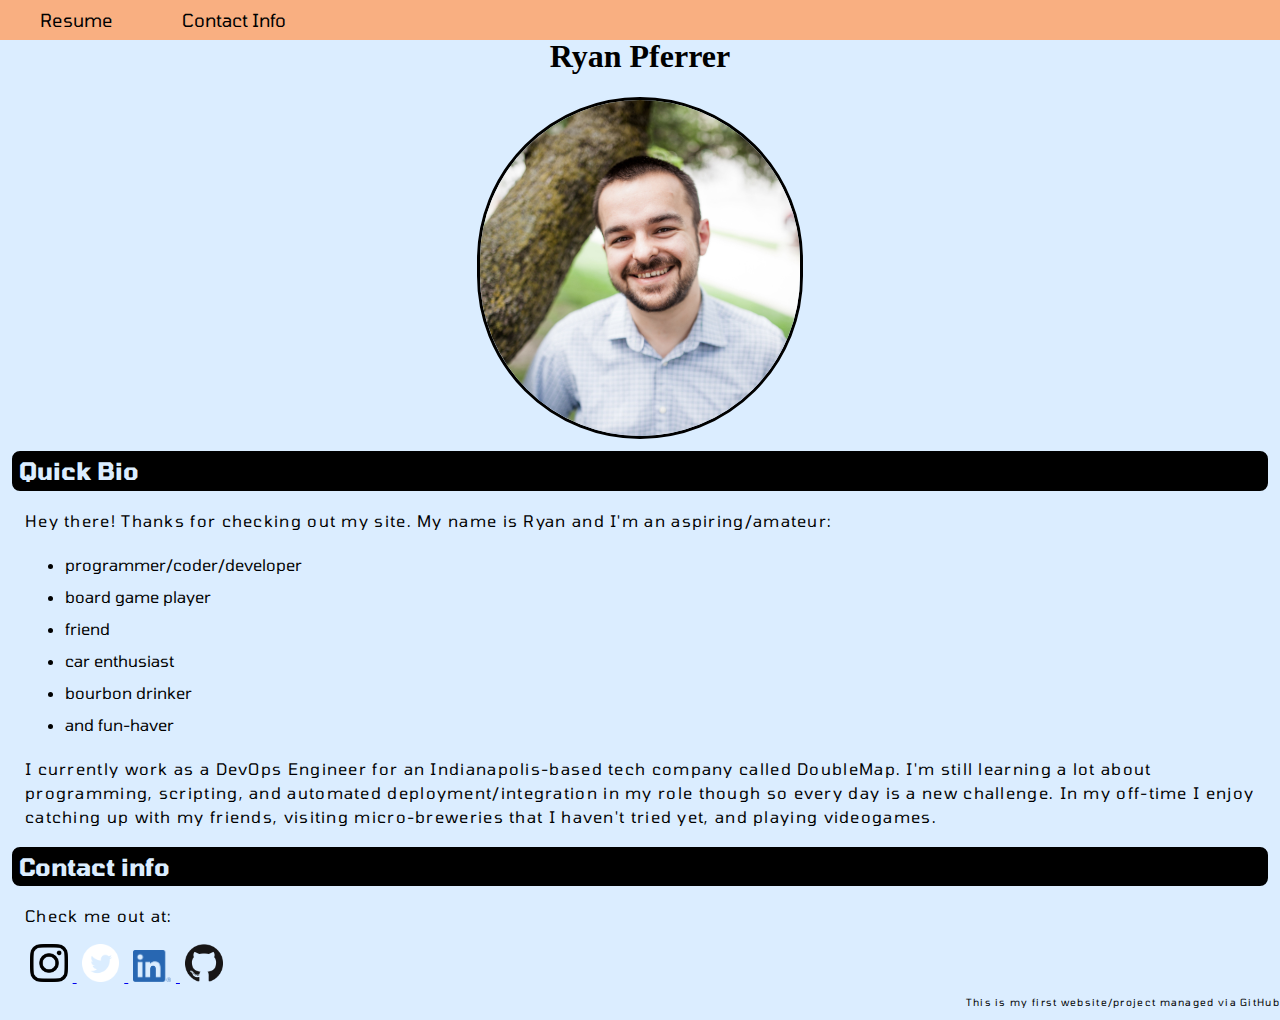
<file: index.html>
<!doctype html>
<html>
	<head>
		<meta charset="utf-8">
		<title>
			Ryan Pferrer
		</title>
		<link rel="stylesheet" type="text/css" href="resources/styles/index.css">
		<link href="https://fonts.googleapis.com/css?family=Tomorrow&display=swap" rel="stylesheet">
	</head>
	<body>
		<div class="navbar">
			<div class="navbarlink">
				<a href="#resume">Resume</a>
			</div>
			<div class="navbarlink">
				<a href="#contact">Contact Info</a>
			</div>
		</div>
		<div class="title">
			<h1>Ryan Pferrer</h1>
		</div>
		<img src="resources/images/headshot.jpg" class="center" id="profileimage" alt="Ryan Pferrer">
		<div class="section-header">
				<h2>Quick Bio</h2>
		</div>
		<div class="section-content">
			<p>Hey there! Thanks for checking out my site. My name is Ryan and I'm an aspiring/amateur:
			<ul>
				<li>programmer/coder/developer</li>
				<li>board game player</li>
				<li>friend</li>
				<li>car enthusiast</li>
				<li>bourbon drinker</li>
				<li>and fun-haver</li>
			</ul>
			<p>I currently work as a DevOps Engineer for an Indianapolis-based tech company called DoubleMap. I'm still learning a lot about 
			   programming, scripting, and automated deployment/integration in my role though so every day is a new challenge. In my off-time 
			   I enjoy catching up with my friends, visiting micro-breweries that I haven't tried yet, and playing videogames.</p> 
		</div>
		<div class="section-header" id="contact">
				<h2>Contact info</h2>
		</div>
		<div class="section-content">
			<p>Check me out at:</p>
			<a href="https://www.instagram.com/rpferrer/">
				<img src="resources/images/glyph-logo_May2016.png" class="sociallink" alt="Ryan on Instagram">
			</a>	
			<a href="https://twitter.com/rpferrer">
				<img src="resources/images/Twitter_Social_Icon_Circle_White.png" class="sociallink" alt="Ryan on Twitter">
			</a>
			<a href="https://www.linkedin.com/in/ryanpferrer">
				<img src="resources/images/LI-In-Bug.png" class="sociallink" alt="Ryan on Linkedin">
			</a>
			<a href="https://github.com/rapferrer">
				<img src="resources/images/GitHub-Mark-120px-plus.png" class="sociallink" alt="Ryan on GitHub">
			</a>
		</div>
		<footer>
			<p>This is my first website/project managed via GitHub</p>
		</footer>
	</body>
</html>
</file>
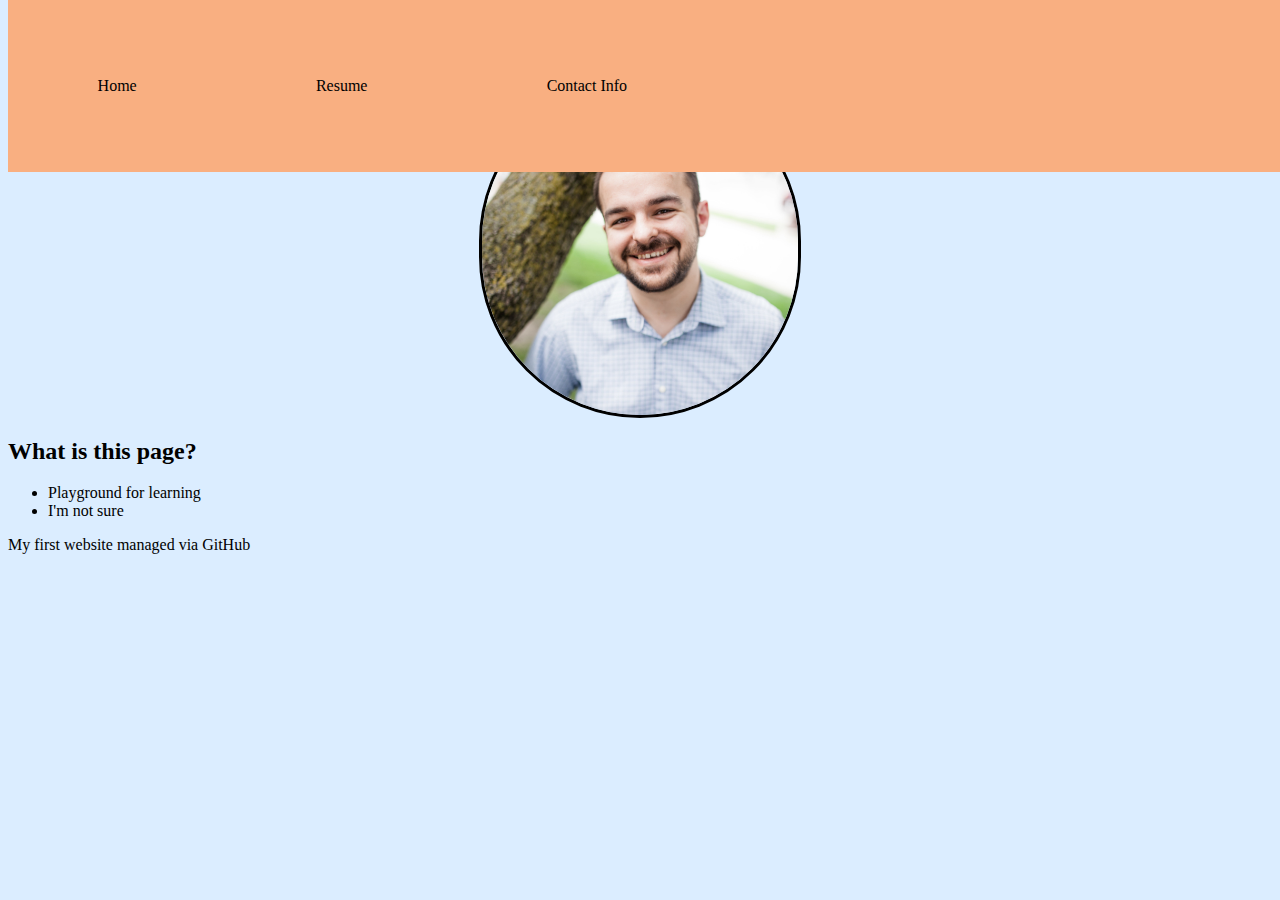
<file: HomePage.html>
<!doctype html>
<html>
	<head>
		<title>
			Ryan's Website
		</title>
		<link rel="stylesheet" type="text/css" href="homepage.css">
	</head>
	<body class="main">
		<div class="navbar">
				<a href="#home">Home</a>
				<a href="#resume">Resume</a>
				<a href="#contact">Contact Info</a>
		</div>
		<h1>Ryan Pferrer's Creation</h1>
		<img src="DoubleMapPictureDayHeadshot.jpg" class="center" id="profileimage" alt="Ryan Pferrer">
		<h2>What is this page?</h2>
		<ul>
			<li>Playground for learning</li>
			<li>I'm not sure</li>
		</ul>
			<p>My first website managed via GitHub</p>
	</body>
</html>
</file>
<file: resources/styles/index.css>
html {
	font-family: 'Tomorrow', sans-serif;
	background-color: rgb(219, 237, 255);
}

body{
	margin: 0 auto;
	padding: 0 0 0 0;
	width: 100%;
}

h1 {
	text-align: center;
	font-family: verdana;
	color: rgb(0,0,0);
}

.title {
	margin-top: 3%;
}

.center {
	display: block;
	margin-right: auto;
	margin-left: auto;
	width: 25%;
}

.section-header {
	margin-top: 10px;
	margin-left: 10px;
	margin-right: 10px;
	padding-left: 7px;
	border-style: solid;
	border-width: 2px;
	line-height: 0px;
	color: rgb(219, 237, 255);
	background-color: black;
	border-radius: 10px;
}

.section-content {
	padding-left: 25px
}

p {
	line-height: 1.5;
	letter-spacing: 1.3px;
}

li {
	line-height: 2;
}

#profileimage{
	border-radius: 200px;
	border-style: solid;
	border-width: 3px;
	border-color: rgb(0,0,0);
}

.navbar {
	overflow: hidden;
	background-color: rgb(249, 175, 129);
	position: fixed;
	top: 0;
	width: 100%;
	height: 40px;
}

.navbarlink {
	display: inline-block;
	width: 12%;
	text-align: center;
	padding-top: 9px;
	font-size: 18px;
}

.navbar a {
	color: #000000;
	text-decoration: none;
	transition-duration: 1.5s;
}

.navbar a:hover {
	background-color: rgb(165,199,255);
}

.navbar a:hover {
	background-color: rgb(165,199,255);
}

.sociallink {
	padding-left: .1%;
	padding-right: .1%;
	margin-left: .3%;
	margin-right: .3%;
	width: 3%;
}

footer {
	float: right;
	font-size: 10px;
}
</file>
<file: homepage.css>
body{
	background-color: rgb(219, 237, 255);
}

h1 {
	text-align: center;
	font-family: verdana;
	color: rgb(0,0,0);
}

.title {
	margin-top: 3%;
}

.center {
	display: block;
	margin-right: auto;
	margin-left: auto;
	width: 25%;
}

#profileimage{
	border-radius: 200px;
	border-style: solid;
	border-width: 3px;
	border-color: rgb(0,0,0);
}

.navbar {
	margin: auto;
	overflow: hidden;
	background-color: rgb(249, 175, 129);
	position: fixed;
	top: 0;
	width: 100%;
}

.navbarlink {
	margin-right: auto;
	margin-left: auto;
	width: 10%;
}

.navbar a {
	float: left;
	display: block;
	color: #000000;
	font-family: verdana;
	padding-left: 7%;
	padding-right: 7%;
	padding-bottom: 6%;
	padding-top: 6%;
	text-decoration: none;
	transition-duration: 2s;
	text-align: center;
}

.navbar a:hover {
	background-color: rgb(165,199,255);
}

.sociallink {
	padding-left: .1%;
	padding-right: .1%;
	margin-left: .3%;
	margin-right: .3%;
	width: 3%;
}
</file>
